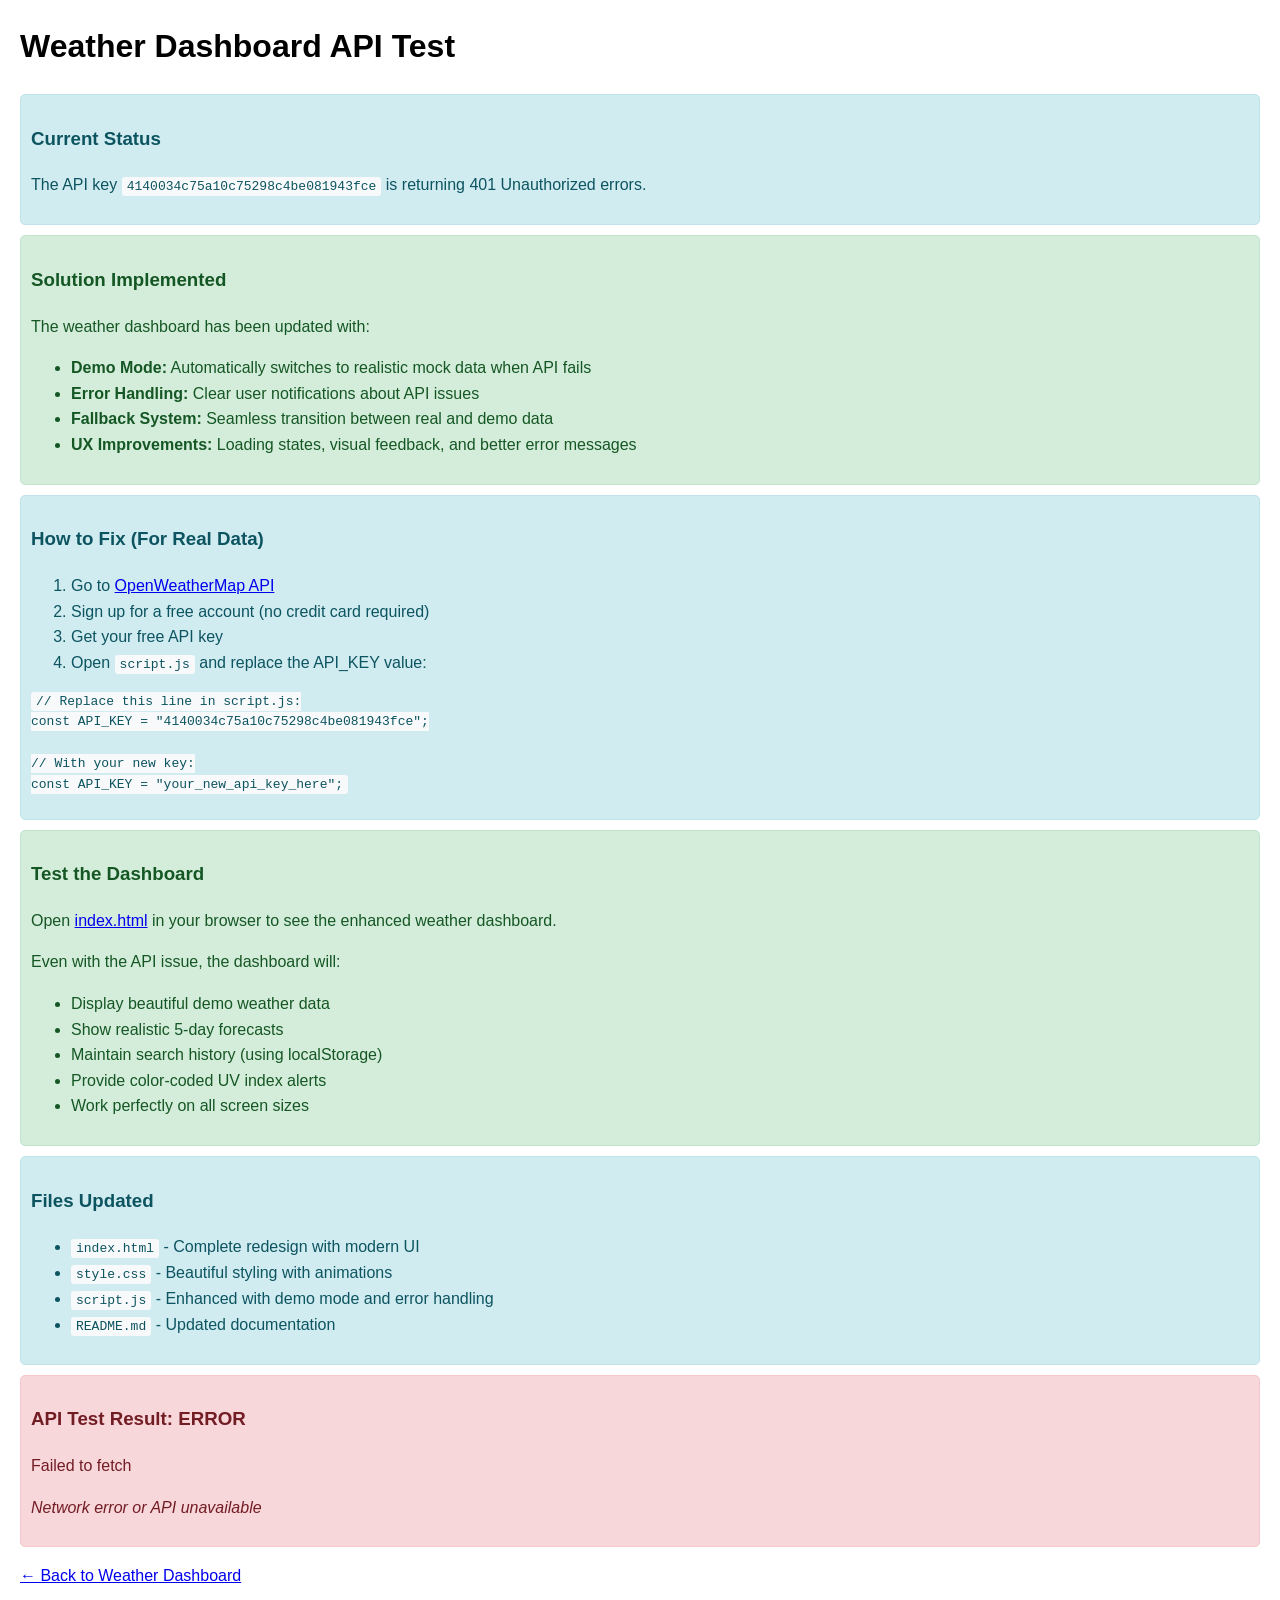
<file: test-api.html>
<!DOCTYPE html>
<html lang="en">
<head>
    <meta charset="UTF-8">
    <meta name="viewport" content="width=device-width, initial-scale=1.0">
    <title>API Key Test</title>
    <style>
        body {
            font-family: Arial, sans-serif;
            margin: 20px;
            line-height: 1.6;
        }
        .test-result {
            padding: 10px;
            margin: 10px 0;
            border-radius: 5px;
        }
        .success {
            background-color: #d4edda;
            border: 1px solid #c3e6cb;
            color: #155724;
        }
        .error {
            background-color: #f8d7da;
            border: 1px solid #f5c6cb;
            color: #721c24;
        }
        .info {
            background-color: #d1ecf1;
            border: 1px solid #bee5eb;
            color: #0c5460;
        }
        code {
            background-color: #f8f9fa;
            padding: 2px 5px;
            border-radius: 3px;
            font-family: monospace;
        }
    </style>
</head>
<body>
    <h1>Weather Dashboard API Test</h1>
    
    <div class="test-result info">
        <h3>Current Status</h3>
        <p>The API key <code>4140034c75a10c75298c4be081943fce</code> is returning 401 Unauthorized errors.</p>
    </div>
    
    <div class="test-result success">
        <h3>Solution Implemented</h3>
        <p>The weather dashboard has been updated with:</p>
        <ul>
            <li><strong>Demo Mode:</strong> Automatically switches to realistic mock data when API fails</li>
            <li><strong>Error Handling:</strong> Clear user notifications about API issues</li>
            <li><strong>Fallback System:</strong> Seamless transition between real and demo data</li>
            <li><strong>UX Improvements:</strong> Loading states, visual feedback, and better error messages</li>
        </ul>
    </div>
    
    <div class="test-result info">
        <h3>How to Fix (For Real Data)</h3>
        <ol>
            <li>Go to <a href="https://openweathermap.org/api" target="_blank">OpenWeatherMap API</a></li>
            <li>Sign up for a free account (no credit card required)</li>
            <li>Get your free API key</li>
            <li>Open <code>script.js</code> and replace the API_KEY value:</li>
        </ol>
        <pre><code>// Replace this line in script.js:
const API_KEY = "4140034c75a10c75298c4be081943fce";

// With your new key:
const API_KEY = "your_new_api_key_here";</code></pre>
    </div>
    
    <div class="test-result success">
        <h3>Test the Dashboard</h3>
        <p>Open <a href="index.html">index.html</a> in your browser to see the enhanced weather dashboard.</p>
        <p>Even with the API issue, the dashboard will:</p>
        <ul>
            <li>Display beautiful demo weather data</li>
            <li>Show realistic 5-day forecasts</li>
            <li>Maintain search history (using localStorage)</li>
            <li>Provide color-coded UV index alerts</li>
            <li>Work perfectly on all screen sizes</li>
        </ul>
    </div>
    
    <div class="test-result info">
        <h3>Files Updated</h3>
        <ul>
            <li><code>index.html</code> - Complete redesign with modern UI</li>
            <li><code>style.css</code> - Beautiful styling with animations</li>
            <li><code>script.js</code> - Enhanced with demo mode and error handling</li>
            <li><code>README.md</code> - Updated documentation</li>
        </ul>
    </div>
    
    <script>
        // Test the API key
        async function testAPI() {
            const apiKey = "4140034c75a10c75298c4be081943fce";
            const testUrl = `https://api.openweathermap.org/data/2.5/weather?q=London&appid=${apiKey}`;
            
            try {
                const response = await fetch(testUrl);
                const data = await response.json();
                
                const resultDiv = document.getElementById('apiTestResult');
                if (response.ok) {
                    resultDiv.innerHTML = `
                        <h3>API Test Result: SUCCESS</h3>
                        <p>API key is working! Status: ${response.status}</p>
                        <pre>${JSON.stringify(data, null, 2)}</pre>
                    `;
                    resultDiv.className = 'test-result success';
                } else {
                    resultDiv.innerHTML = `
                        <h3>API Test Result: FAILED</h3>
                        <p>Status: ${response.status} - ${data.message || 'Unauthorized'}</p>
                        <p><em>This is expected - the dashboard includes demo mode.</em></p>
                    `;
                    resultDiv.className = 'test-result error';
                }
            } catch (error) {
                const resultDiv = document.getElementById('apiTestResult');
                resultDiv.innerHTML = `
                    <h3>API Test Result: ERROR</h3>
                    <p>${error.message}</p>
                    <p><em>Network error or API unavailable</em></p>
                `;
                resultDiv.className = 'test-result error';
            }
        }
        
        // Run test when page loads
        window.onload = testAPI;
    </script>
    
    <div id="apiTestResult" class="test-result">
        <h3>Testing API Key...</h3>
        <p>Please wait while we test the OpenWeatherMap API key.</p>
    </div>
    
    <p><a href="index.html">← Back to Weather Dashboard</a></p>
</body>
</html>
</file>
